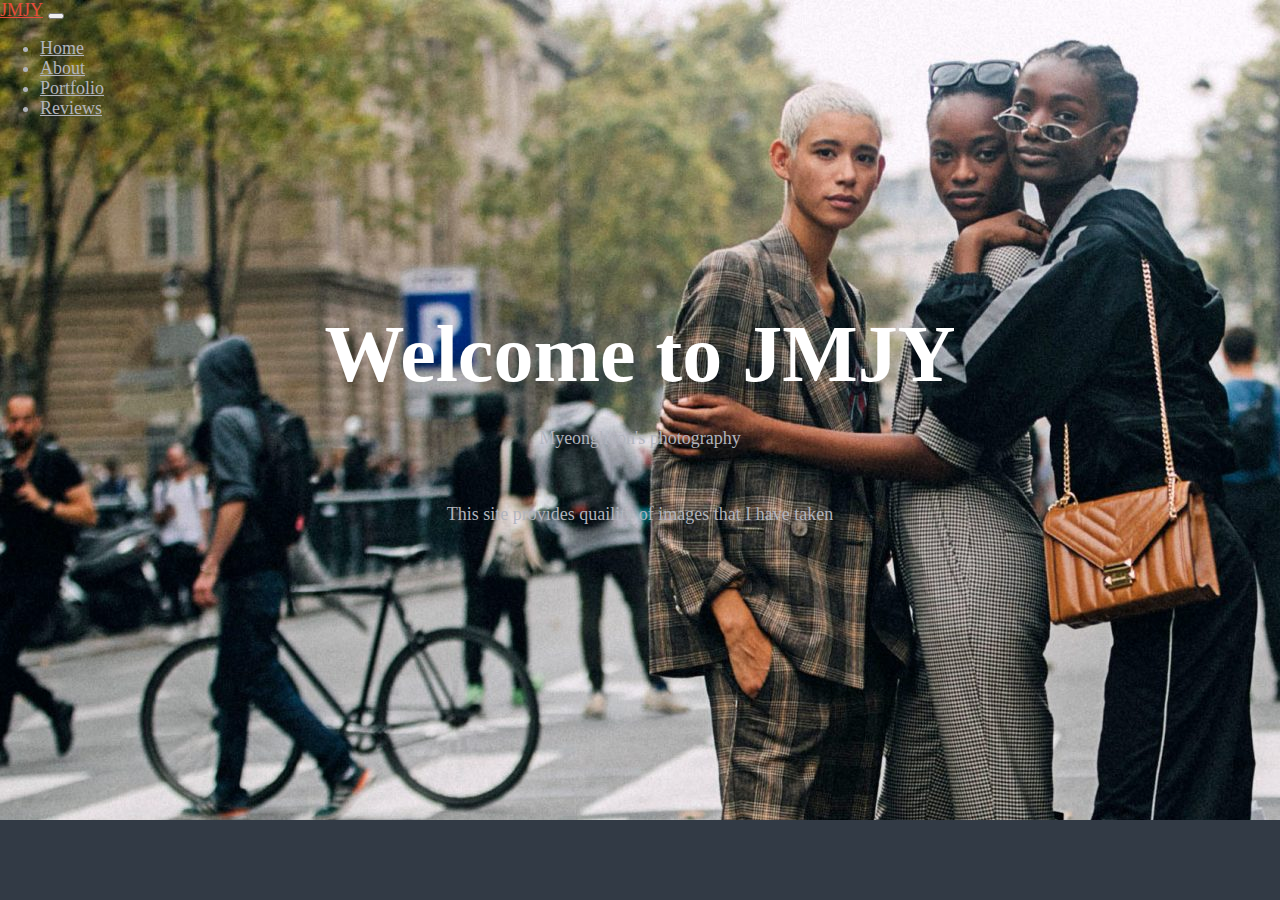
<file: lab-1-photography-website-0jmjy0-master/index.html>
<!DOCTYPE html>
<html>

  <head>
    <link rel="stylesheet" href="https://stackpath.bootstrapcdn.com/bootstrap/4.1.3/css/bootstrap.min.css" integrity="sha384-MCw98/SFnGE8fJT3GXwEOngsV7Zt27NXFoaoApmYm81iuXoPkFOJwJ8ERdknLPMO" crossorigin="anonymous">
    <link rel="stylesheet" href="css/styles.css" />
    <title>JMJY fashion</title>

    
  </head>

  <script src="https://code.jquery.com/jquery-3.3.1.slim.min.js" integrity="sha384-q8i/X+965DzO0rT7abK41JStQIAqVgRVzpbzo5smXKp4YfRvH+8abtTE1Pi6jizo" crossorigin="anonymous"></script>
  <script src="https://cdnjs.cloudflare.com/ajax/libs/popper.js/1.14.3/umd/popper.min.js" integrity="sha384-ZMP7rVo3mIykV+2+9J3UJ46jBk0WLaUAdn689aCwoqbBJiSnjAK/l8WvCWPIPm49" crossorigin="anonymous"></script>
  <script src="https://stackpath.bootstrapcdn.com/bootstrap/4.1.3/js/bootstrap.min.js" integrity="sha384-ChfqqxuZUCnJSK3+MXmPNIyE6ZbWh2IMqE241rYiqJxyMiZ6OW/JmZQ5stwEULTy" crossorigin="anonymous"></script>

<body>

<div class="header-background">
  <div id="nav" class="stcky-nav">

    <nav class="navbar navbar-expand-lg">
      <div class="container">
        <a class="jmjy-brand" href="#">JMJY</a>
        <button class="navbar-toggler" type="button" data-bs-toggle="collapse" data-bs-target="#navbarSupportedContent" 
        aria-controls="navbarSupportedContent" aria-expanded="false" aria-label="Toggle navigation">
          <span class="navbar-toggler-icon"></span>
          <span></span>
          <span></span>
        </button>
        <div class="collapse navbar-collapse" id="navbarSupportedContent">
          <ul class="navbar-nav me-auto mb-2 mb-lg-0">
            <li class="nav-item">
              <a class="nav-link active" aria-current="page" href='index.html'>Home</a>
            </li>
            <li class="nav-item">
              <a class="nav-link" href='about.html'>About</a>

              <li class="nav-item">
                <a class="nav-link" href='portfolio.html'>Portfolio</a>

                <li class="nav-item">
                  <a class="nav-link" href='reviews.html'>Reviews</a>
                </li>
              
              </ul>
            </li>

          <form class="d-flex">
          </form>
        </div>
      </div>
    </nav>


  </div>
  <h1 class="heading">Welcome to JMJY</h1>
  <p> Myeonghoon's photography</p><br/>
  <p>This site provides quaility of images that I have taken</p>

</body>

</html>
</file>
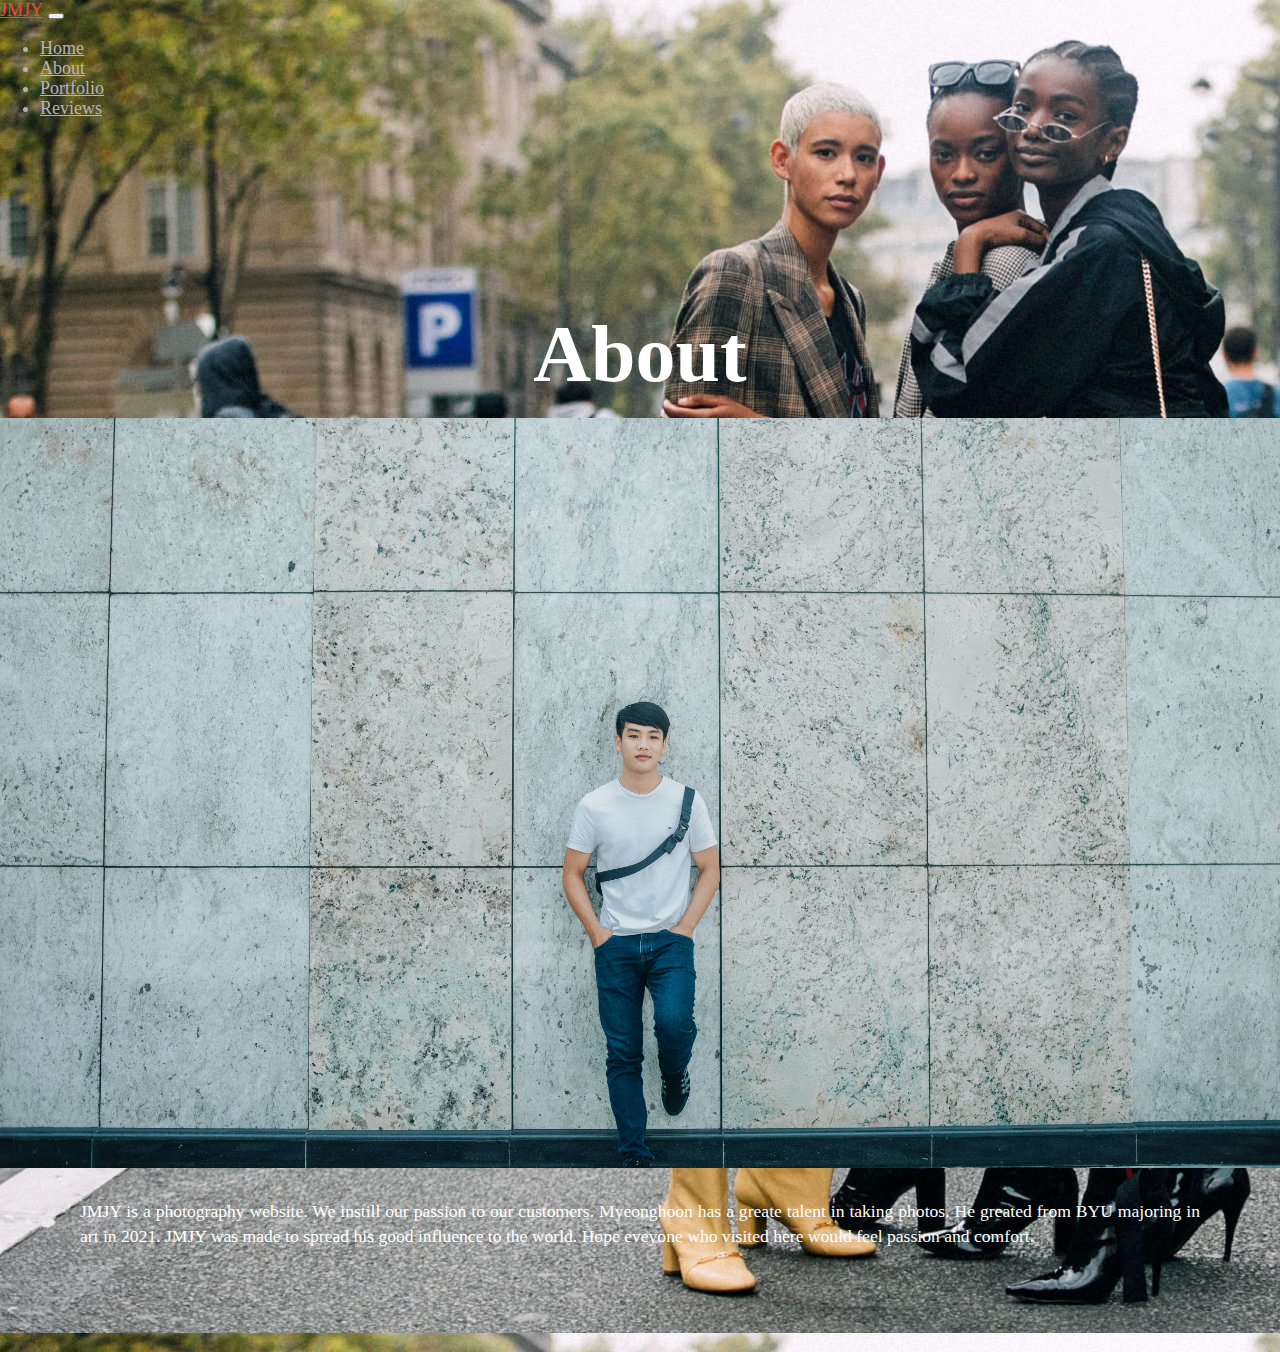
<file: lab-1-photography-website-0jmjy0-master/about.html>
<!DOCTYPE html>
<html>

  <head>
    <link rel="stylesheet" href="https://stackpath.bootstrapcdn.com/bootstrap/4.1.3/css/bootstrap.min.css" integrity="sha384-MCw98/SFnGE8fJT3GXwEOngsV7Zt27NXFoaoApmYm81iuXoPkFOJwJ8ERdknLPMO" crossorigin="anonymous">
    <link rel="stylesheet" href="css/styles.css" />
    <title>JMJY fashion</title>

    
  </head>

  <script src="https://code.jquery.com/jquery-3.3.1.slim.min.js" integrity="sha384-q8i/X+965DzO0rT7abK41JStQIAqVgRVzpbzo5smXKp4YfRvH+8abtTE1Pi6jizo" crossorigin="anonymous"></script>
  <script src="https://cdnjs.cloudflare.com/ajax/libs/popper.js/1.14.3/umd/popper.min.js" integrity="sha384-ZMP7rVo3mIykV+2+9J3UJ46jBk0WLaUAdn689aCwoqbBJiSnjAK/l8WvCWPIPm49" crossorigin="anonymous"></script>
  <script src="https://stackpath.bootstrapcdn.com/bootstrap/4.1.3/js/bootstrap.min.js" integrity="sha384-ChfqqxuZUCnJSK3+MXmPNIyE6ZbWh2IMqE241rYiqJxyMiZ6OW/JmZQ5stwEULTy" crossorigin="anonymous"></script>

<body>

        <div class="header-background">
          <div id="nav" class="stcky-nav">
        
            <nav class="navbar navbar-expand-lg">
              <div class="container">
                <a class="jmjy-brand" href="#">JMJY</a>
                <button class="navbar-toggler" type="button" data-bs-toggle="collapse" aria-controls="navbarSupportedContent" aria-expanded="false" aria-label="Toggle navigation"></button>
                  <span class="navbar-toggler-icon"></span>
                  <span></span>
                  <span></span>
                </button>
                <div class="collapse navbar-collapse" id="navbarSupportedContent">
                  <ul class="navbar-nav me-auto mb-2 mb-lg-0">
                    <li class="nav-item">
                      <a class="nav-link active" aria-current="page" href='index.html'>Home</a>
                    </li>
                    <li class="nav-item">
                      <a class="nav-link" href='about.html'>About</a>
        
                      <li class="nav-item">
                        <a class="nav-link" href='portfolio.html'>Portfolio</a>
        
                        <li class="nav-item">
                          <a class="nav-link" href='reviews.html'>Reviews</a>
                        </li>
                      
                      </ul>
                    </li>
        
                  <form class="d-flex">
                  </form>
                </div>
              </div>
            </nav>
        

  <h1 class="heading">About</h1>

  <div class="container-fluid" id="about">
      <div class="row">
          <div class="col-xs-12 col-sm-6 col-lg-6 column-left">

          </div>
        <div class= "col-xs-12 col-sm-6 col-lg-6 column-right">
        <p class = "paragraph">JMJY is a photography website. We instill our passion to our customers. Myeonghoon has a greate talent in taking photos. He greated from BYU majoring in art in 2021. JMJY was made to spread his good influence to the world. Hope eveyone who visited here would feel passion and comfort.</p>
        </div>

      
  
  

</body>

</html>
</file>
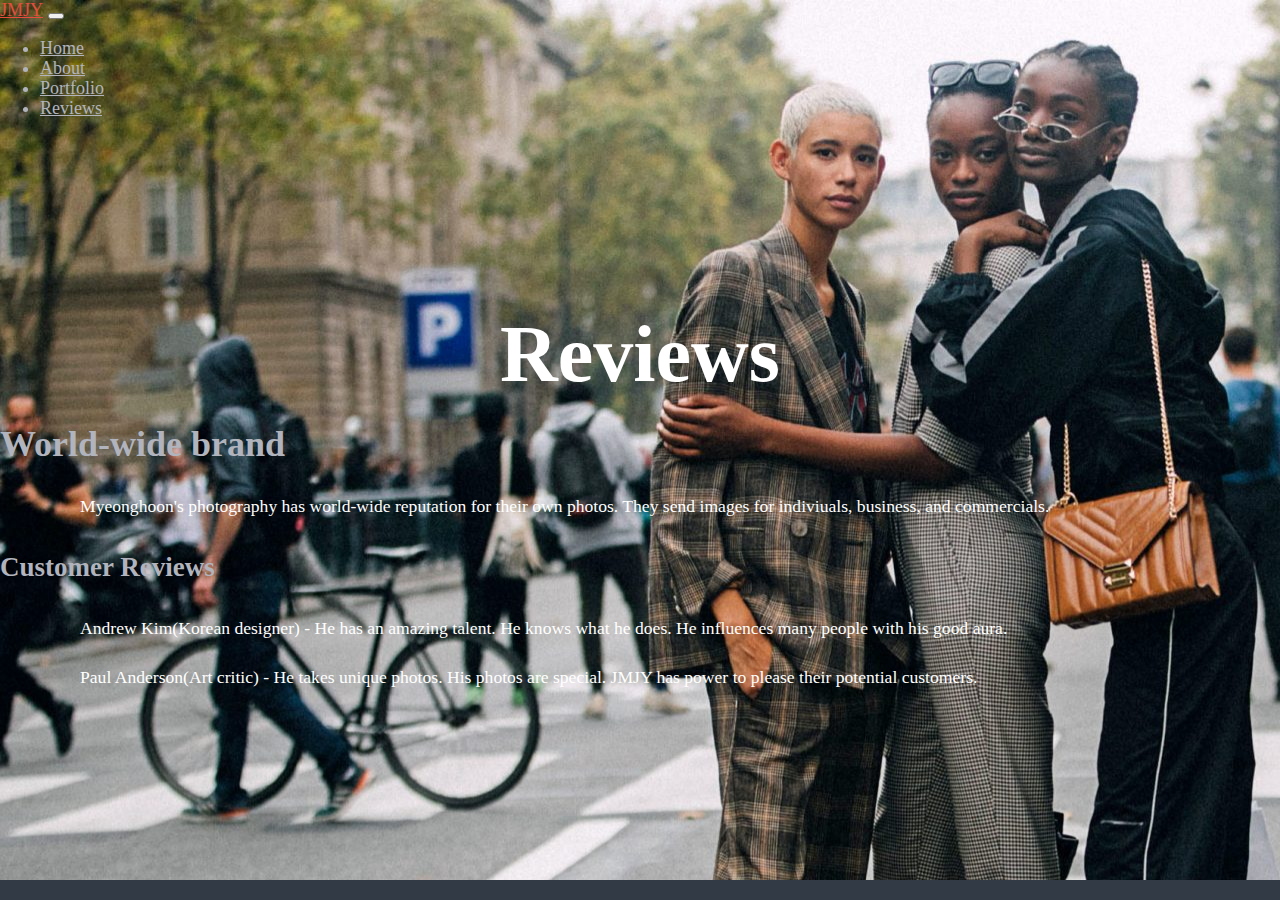
<file: lab-1-photography-website-0jmjy0-master/reviews.html>
<!DOCTYPE html>
<html>

  <head>
    <link rel="stylesheet" href="https://stackpath.bootstrapcdn.com/bootstrap/4.1.3/css/bootstrap.min.css" integrity="sha384-MCw98/SFnGE8fJT3GXwEOngsV7Zt27NXFoaoApmYm81iuXoPkFOJwJ8ERdknLPMO" crossorigin="anonymous">
    <link rel="stylesheet" href="css/styles.css" />
    <title>JMJY fashion</title>

    
  </head>

  <script src="https://code.jquery.com/jquery-3.3.1.slim.min.js" integrity="sha384-q8i/X+965DzO0rT7abK41JStQIAqVgRVzpbzo5smXKp4YfRvH+8abtTE1Pi6jizo" crossorigin="anonymous"></script>
  <script src="https://cdnjs.cloudflare.com/ajax/libs/popper.js/1.14.3/umd/popper.min.js" integrity="sha384-ZMP7rVo3mIykV+2+9J3UJ46jBk0WLaUAdn689aCwoqbBJiSnjAK/l8WvCWPIPm49" crossorigin="anonymous"></script>
  <script src="https://stackpath.bootstrapcdn.com/bootstrap/4.1.3/js/bootstrap.min.js" integrity="sha384-ChfqqxuZUCnJSK3+MXmPNIyE6ZbWh2IMqE241rYiqJxyMiZ6OW/JmZQ5stwEULTy" crossorigin="anonymous"></script>

<body>

  <div class="header-background">
    <div id="nav" class="stcky-nav">
  
      <nav class="navbar navbar-expand-lg">
        <div class="container">
          <a class="jmjy-brand" href="#">JMJY</a>
          <button class="navbar-toggler" type="button" data-bs-toggle="collapse" data-bs-target="#navbarSupportedContent" 
          aria-controls="navbarSupportedContent" aria-expanded="false" aria-label="Toggle navigation">
            <span class="navbar-toggler-icon"></span>
            <span></span>
            <span></span>
          </button>
          <div class="collapse navbar-collapse" id="navbarSupportedContent">
            <ul class="navbar-nav me-auto mb-2 mb-lg-0">
              <li class="nav-item">
                <a class="nav-link active" aria-current="page" href='index.html'>Home</a>
              </li>
              <li class="nav-item">
                <a class="nav-link" href='about.html'>About</a>
  
                <li class="nav-item">
                  <a class="nav-link" href='portfolio.html'>Portfolio</a>
  
                  <li class="nav-item">
                    <a class="nav-link" href='reviews.html'>Reviews</a>
                  </li>
                
                </ul>
              </li>
  
            <form class="d-flex">
            </form>
          </div>
        </div>
      </nav>
  
  



  </div>
  <h1 class="heading">Reviews</h1>

  <div class="container-fluid" id="ourservices">
      <div class="row">
      <div class = "col-xs-12 col-sm-6 col-lg-6">
          <h1 class="review-section">World-wide brand</h1>
          <p class="paragraph">
              Myeonghoon's photography has world-wide reputation for their own photos. They send images for indiviuals, business, and commercials.
          </p>
          <h2 class="review-section">Customer Reviews</h2>
          <p class="paragraph">
            Andrew Kim(Korean designer) - He has an amazing talent. He knows what he does. He influences many people with his good aura.<br/><br/>
            Paul Anderson(Art critic) - He takes unique photos. His photos are special. JMJY has power to please their potential customers.

          </p>


              <div class="row">
                <div class="col-xs-12 col-sm-6 col-lg-6 service-2"></div>
                    <i class="fa fa-magic"></i>
                    <h1 class="service-title-2"></h1>
                    <p class="service-paragraph-2"></p>
                </div>
          </div>
  </div>

</body>

</html>
</file>
<file: lab-1-photography-website-0jmjy0-master/css/styles.css>
.navbar-dark .navbar-nav .nav-link:focus, .navbar-dark .navbar-nav .nav-link:hover {
    color: #333;
  }
  
  .navbar-dark .navbar-nav .nav-link {
    color: #fff;
  }

  html{
      scroll-behavior: smooth;
  }
  body{
      margin: 0;
      padding: 0;
      font-size: 18px;
      font-family: 'Poppins';
      line-height: 20px;
      color: #b1b4bd;
      background-color: #323a45;
  }
  a {
      color: #b1b4bd;
      font-weight: 500;

  }
p{
    text-align: center;
}

  a:hover {
      color: #e74c3c;
  }
  .header-background {
      position: static;
      display: block;
      overflow: visible;
      top: 0;
      height: auto;
      min-height: 750px;
      padding-bottom: 70px;
      background-image: -webkit-gradient(linear, left top, left bottom, from(rgba(50,58,69,0.9))); 
      background-image: url("bg.jpg");

    /*background-image: linear-gradient(180deg, rgba(50,58,69,0.55), rgba(50,58,69,0.74), url("bg.jpg"));*/
    flex-direction: column;
    background-position: 0px 0px, 100% 50%;
    background-size: auto, cover;
    white-space: normal;
    object-fit: fill;
    -o-object-fit: fill;
}
.heading{
    font-size: 5rem;
    font-weight: bold;
    line-height: 1.4;
    text-align: center;
    color: white;
    margin-top: 180px;
    margin-bottom: 8px;
    min-height: 100px;

}
.column-left{
    min-height: 750px;
    background-image: -webkit-gradient(linear, left top, left bottom, from(rgba(12,32,59,0.9))); 
    background-image: url("bg1.jpg");
    background-size: contain;
    /*background-image: linear-gradient(180deg, rgba(50,58,69,0.55), rgba(50,58,69,0.74), url("bg.jpg"));*/
    flex-direction: column;
    background-position: center;
    background-repeat: no-repeat;
    background-size: cover;
    background-attachment: scroll, scroll;
    
}
.column-right .section-title{
    margin-top: 15px;
    padding: 1rem 5rem 1rem 5rem;
    font-size: 1.1rem;
    color: #b1b4bd;
    line-height: 1.4;
    text-align: justify;
}
.paragraph{
    margin-top: 15px;
    padding: 1rem 5rem 1rem 5rem;
    font-size: 1.1rem;
    color: white;
    line-height: 1.4;
    text-align: justify;
}
.our-service-right{

min-height: 750px;
background-image: -webkit-gradient(linear, left top, left bottom, from(rgba(12,32,59,0.9))); 
background-image: linear-gradient(180deg, rgba(50,58,69,0.55), rgba(50,58,69,0.74), url(images/bg.jpg));
flex-direction: column;
background-position: 0px 0px, 100% 50%;
background-size: auto, cover;
background-attachment: scroll, scroll;
object-fit: cover;
-o-object-fit: cover;
    
}
.service-section {
    margin-top: 20px;
    padding: 5rem 2rem 0rem 5rem;
    font-size: 2.8rem;
    font-weight: 500;
}
.service-title-1{
    padding: 1rem 2rem 1rem 5rem;
    font-size: 1.8rem;
}
.service-title-2{
    padding: 1rem 5rem 1rem 5rem;
    font-size: 1.8rem;
}
.service-paragraph-1{
    margin-top: 15px;
    padding: 0rem 1rem 1rem 5rem;
    font-size: 1.1rem;
    line-height: 1.4;
    text-align: justify;
}
.service-paragraph-2{
    margin-top: 15px;
    padding: 0rem 5rem 1rem 1rem;
    font-size: 1.1rem;
    line-height: 1.4;
    text-align: justify;
}

img{
    width:100%;
}

.image-gallery{
    display: grid;
    grid-template: auto auto auto auto auto/ 1fr 1fr 1fr 1fr;
    grid-template-rows: auto;
    grid-column-gap: 10px;
    grid-row-gap: 10px;
    background-color: black;
}
</file>
